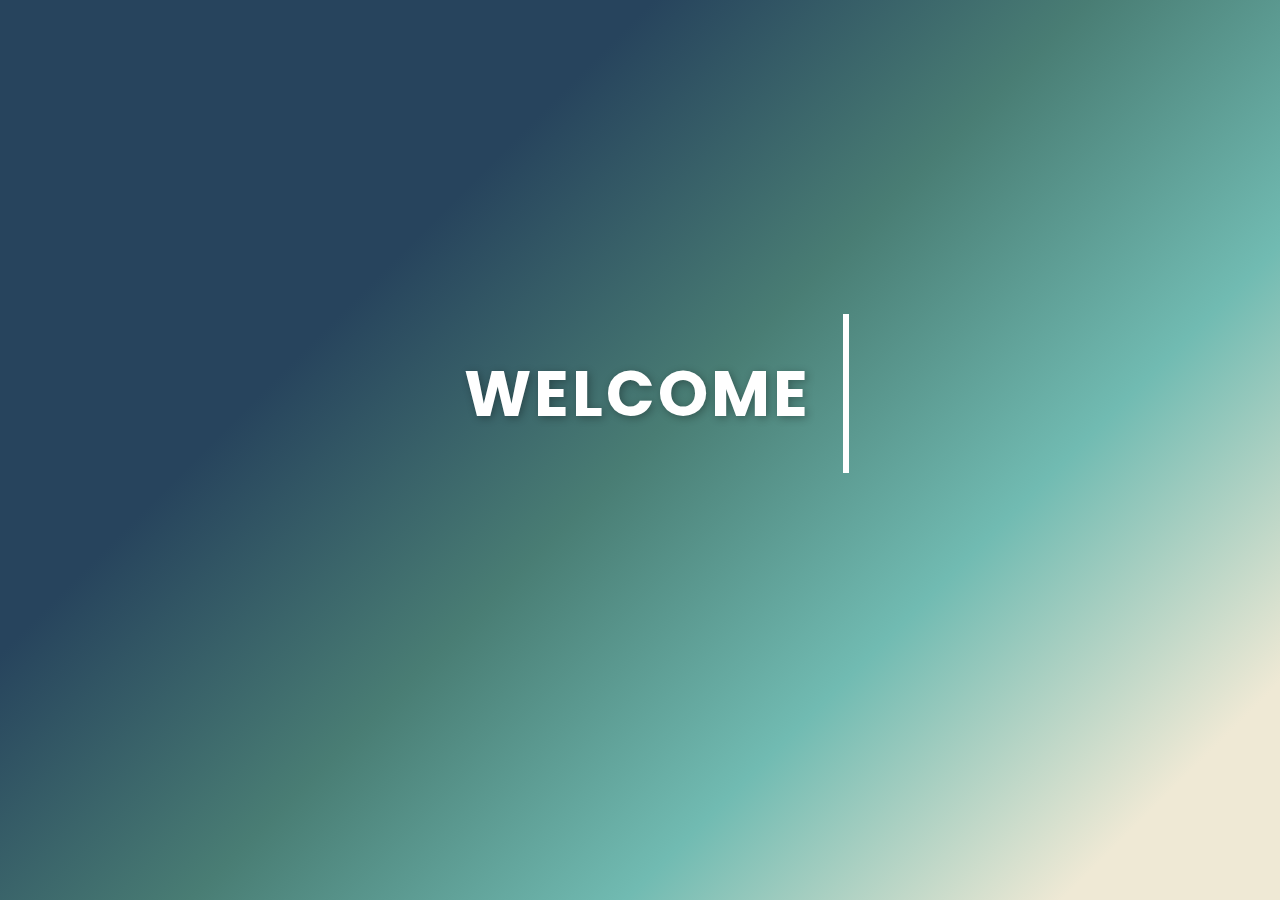
<file: index.html>
<!DOCTYPE html>
<html lang="en">
<head>
    <meta charset="UTF-8">
    <meta name="viewport" content="width=device-width, initial-scale=1.0">
    <title>JASCOM Landing Page</title>
    <link rel="stylesheet" href="style.css">
    <script src="splash.js"></script>
    <link rel="stylesheet" href="splash.css">
    <link rel="preconnect" href="https://fonts.googleapis.com">
    <link rel="preconnect" href="https://fonts.gstatic.com" crossorigin>
    <link href="https://fonts.googleapis.com/css2?family=Poppins:ital,wght@0,100;0,200;0,300;0,400;0,500;0,600;0,700;0,800;0,900;1,100;1,200;1,300;1,400;1,500;1,600;1,700;1,800;1,900&display=swap" rel="stylesheet">
</head>
<body>
    <div class="container">
        <h1 id="typewriter"></h1>
        <div class="button-container">
            <a href="login.html" class="enter-button">Enter Mail</a>
        </div>
    </div>

    <script src="script.js"></script>
</body>
</html>
</file>
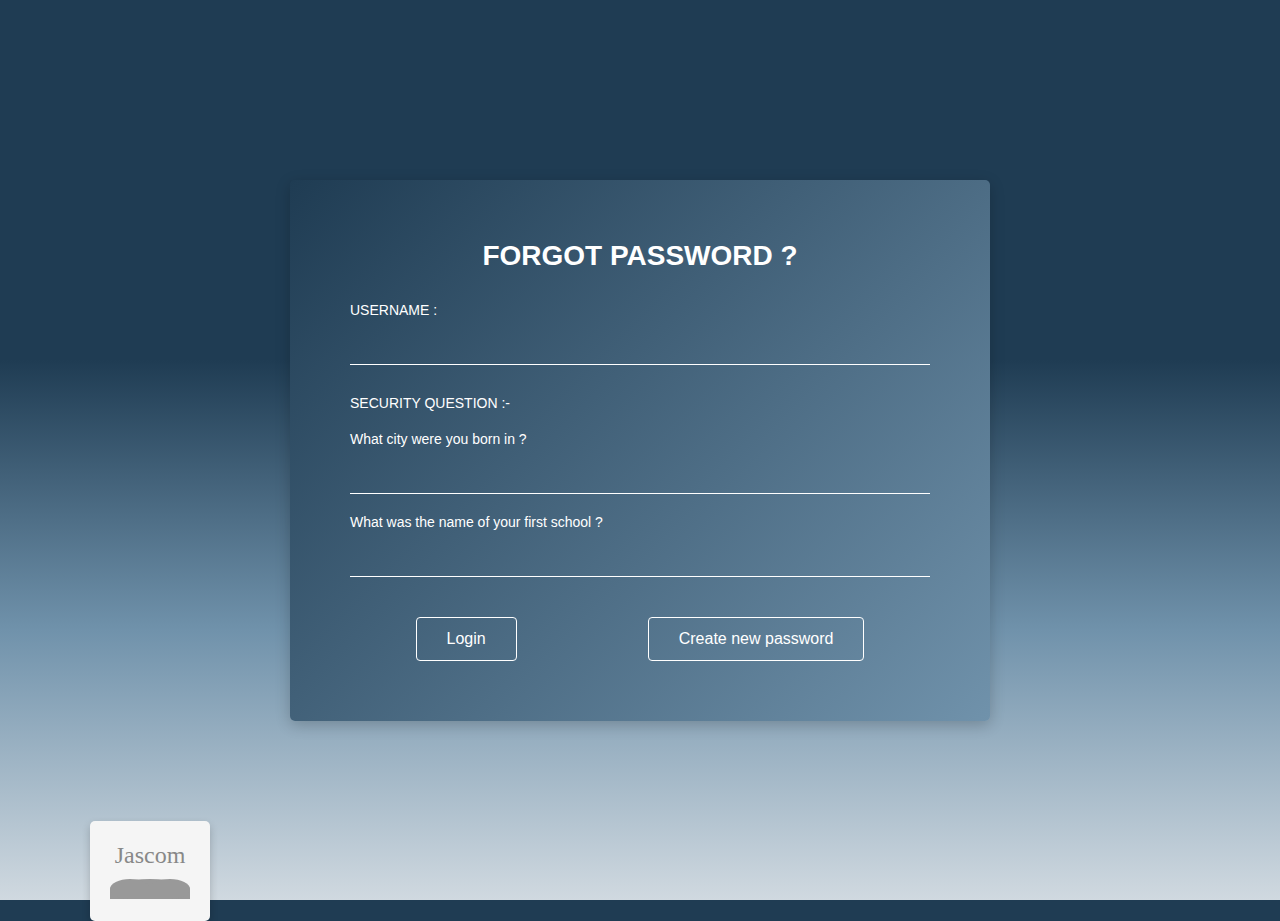
<file: forgotpass.html>
<!DOCTYPE html>
<html lang="en">
<head>
    <meta charset="UTF-8">
    <meta name="viewport" content="width=device-width, initial-scale=1.0">
    <title>Password Recovery</title>
    <link rel="stylesheet" href="forgot.css">
    <script src="splash.js"></script>
    <link rel="stylesheet" href="splash.css">
</head>
<body>
    <div class="container">
        <div class="logo-container">
            <div class="logo">
                <span>Jascom</span>
                <div class="mustache"></div>
            </div>
        </div>
        
        <div class="form-container">
            <h1>FORGOT PASSWORD ?</h1>
            
            <form id="passwordRecoveryForm">
                <div class="input-group">
                    <label for="username">USERNAME :</label>
                    <input type="text" id="username" name="username" required>
                </div>
                
                <div class="security-section">
                    <p>SECURITY QUESTION :-</p>
                    
                    <div class="input-group">
                        <label for="city">What city were you born in ?</label>
                        <input type="text" id="city" name="city" required>
                    </div>
                    
                    <div class="input-group">
                        <label for="school">What was the name of your first school ?</label>
                        <input type="text" id="school" name="school" required>
                    </div>
                </div>
                
                <div class="button-group">
                    <a href="login.html" class="btn btn-login">Login</a>
                    <a href="newpassword.html" class="btn btn-new-password">Create new password</a>
                </div>
            </form>
        </div>
    </div>
    
    <script src="forgot.js"></script>
</body>
</html>
</file>
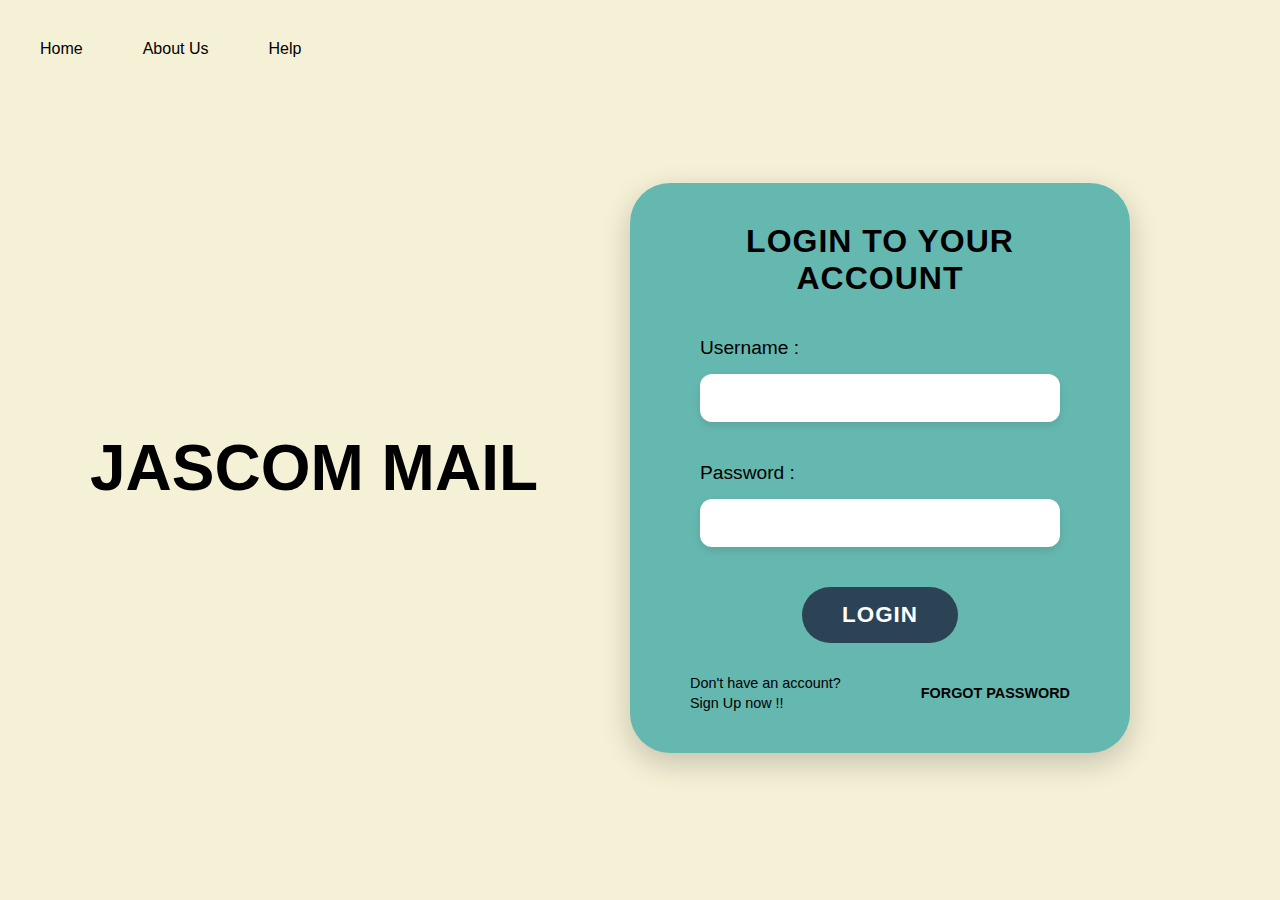
<file: login.html>
<!DOCTYPE html>
<html lang="en">
<head>
    <meta charset="UTF-8">
    <meta name="viewport" content="width=device-width, initial-scale=1.0">
    <title>Jascom Mail</title>
    <link rel="stylesheet" href="loginstyle.css">
    <link rel="stylesheet" href="splash.css">
    <script src="loginscript.js" defer></script>
    <script src="splash.js"></script>
</head>
<body>
    <nav class="navbar">
        <div class="nav-links">
            <a href="index.html" class="nav-link">Home</a>
            <a href="#" class="nav-link">About Us</a>
            <a href="#" class="nav-link">Help</a>
        </div>
    </nav>
    
    <div class="main-content">
        <div class="title-container">
            <h1 class="main-title">JASCOM MAIL</h1>
        </div>
        
        <div class="login-card">
            <h2 class="login-title">LOGIN TO YOUR ACCOUNT</h2>
            
            <form id="loginForm" class="login-form">
                <div class="form-group">
                    <label for="username" class="form-label">Username :</label>
                    <input type="text" id="username" class="form-input" required>
                </div>
                
                <div class="form-group">
                    <label for="password" class="form-label">Password :</label>
                    <input type="password" id="password" class="form-input" required>
                </div>
                
                <button type="submit" class="login-button">LOGIN</button>
            </form>
            
            <div class="login-footer">
                <div class="signup-link">
                    <span>Don't have an account?</span><br>
                    <a href="signup.html" id="signupLink">Sign Up now !!</a>
                </div>
                <a href="forgotpass.html" class="forgot-password" id="forgotPassword">FORGOT PASSWORD</a>
            </div>
        </div>
    </div>
    
    <!-- Modal for signup and forgot password functionality -->
    <div id="modal" class="modal">
        <div class="modal-content">
            <span class="close-button">&times;</span>
            <h2 id="modalTitle"></h2>
            <div id="modalBody"></div>
        </div>
    </div>
</body>
</html>
</file>
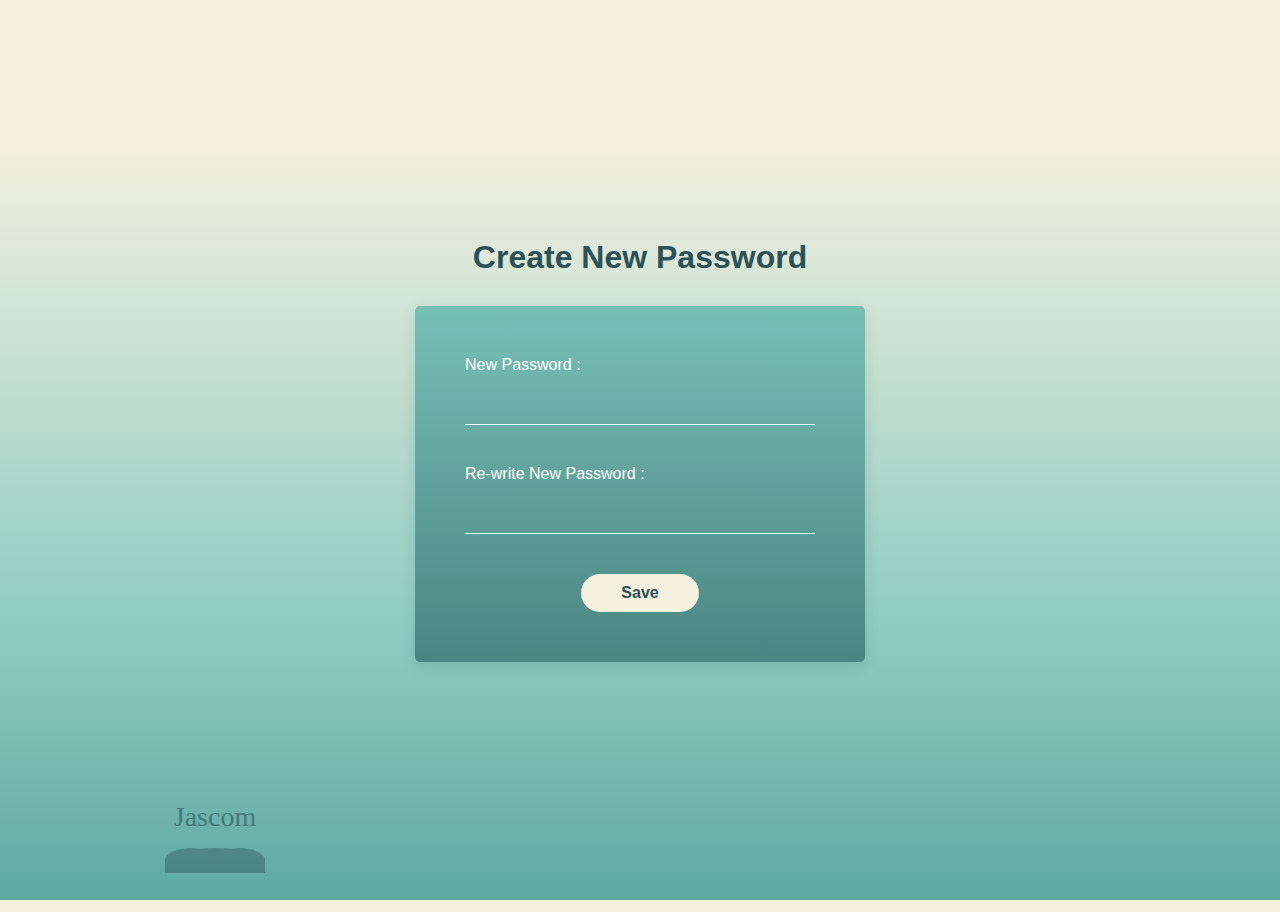
<file: newpassword.html>
<!DOCTYPE html>
<html lang="en">
<head>
    <meta charset="UTF-8">
    <meta name="viewport" content="width=device-width, initial-scale=1.0">
    <title>Create New Password</title>
    <link rel="stylesheet" href="newpasswordstyle.css">
    <script src="splash.js"></script>
    <link rel="stylesheet" href="splash.css">
</head>
<body>
    <div class="container">
        <h1>Create New Password</h1>
        
        <div class="form-container">
            <form id="newPasswordForm">
                <div class="input-group">
                    <label for="newPassword">New Password :</label>
                    <input type="password" id="newPassword" name="newPassword" required>
                </div>
                
                <div class="input-group">
                    <label for="confirmPassword">Re-write New Password :</label>
                    <input type="password" id="confirmPassword" name="confirmPassword" required>
                </div>
                
                <div class="button-group">
                    <button type="submit" class="btn save-btn">Save</button>
                </div>
            </form>
        </div>
        
        <div class="logo-container">
            <div class="logo">
                <span>Jascom</span>
                <div class="mustache"></div>
            </div>
        </div>
    </div>
    
    <script src="newpasswordscript.js"></script>
</body>
</html>
</file>
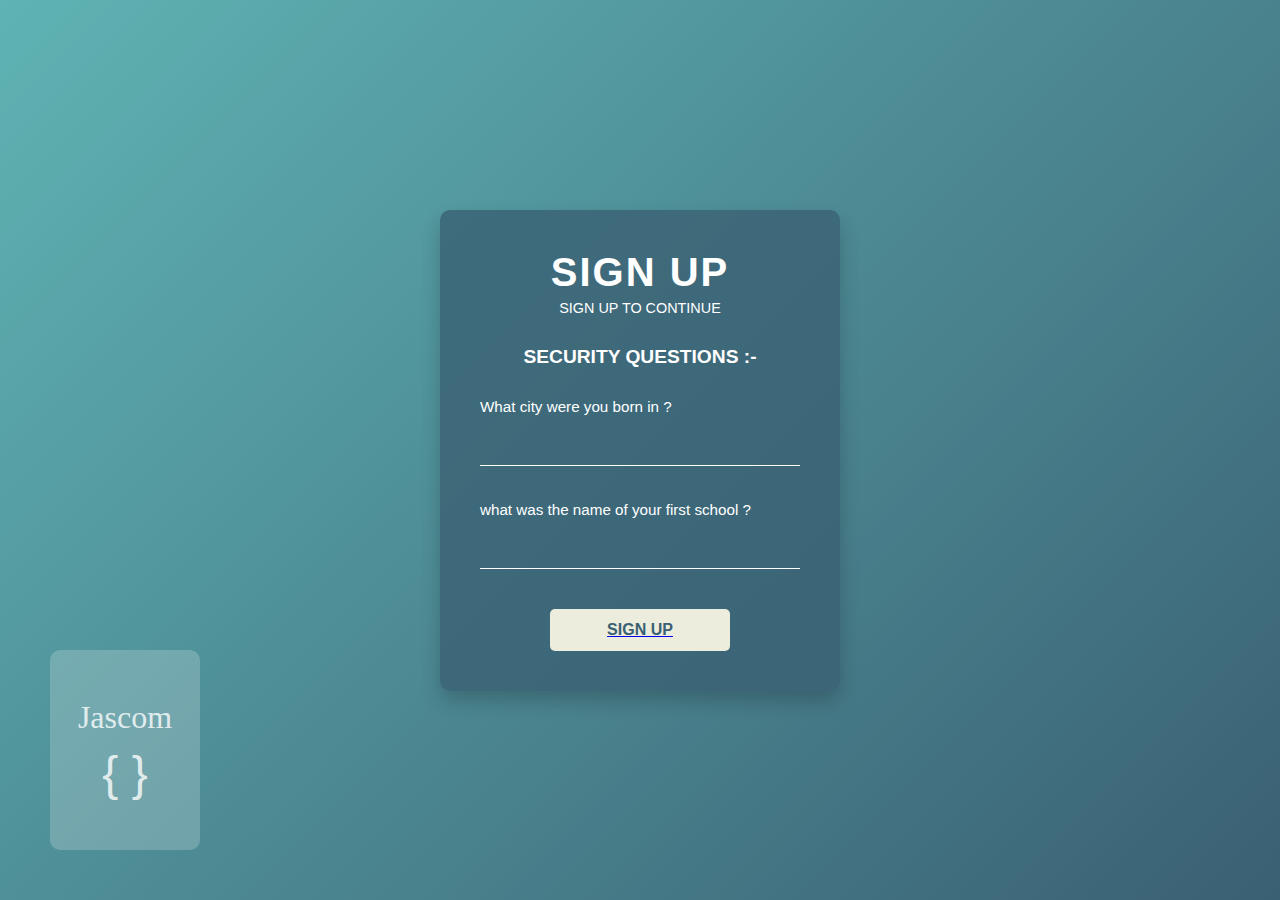
<file: securityquestions.html>
<!DOCTYPE html>
<html lang="en">
<head>
    <meta charset="UTF-8">
    <meta name="viewport" content="width=device-width, initial-scale=1.0">
    <title>Sign Up - Security Questions</title>
    <link rel="stylesheet" href="securityquestions.css">
    <script src="splash.js"></script>
    <link rel="stylesheet" href="splash.css">
</head>
<body>
    <div class="logo-container">
        <div class="logo-text">Jascom</div>
        <div class="logo-mustache">{ }</div>
    </div>
    
    <div class="signup-container">
        <div class="signup-header">
            <h1>SIGN UP</h1>
            <p>SIGN UP TO CONTINUE</p>
        </div>
        
        <div class="security-questions">
            <h2>SECURITY QUESTIONS :-</h2>
            
            <form id="security-form">
                <div class="form-group">
                    <label for="birthplace">What city were you born in ?</label>
                    <input type="text" id="birthplace" required>
                </div>
                
                <div class="form-group">
                    <label for="school">what was the name of your first school ?</label>
                    <input type="text" id="school" required>
                </div>
                
                <a href="login.html"><button type="button" class="signup-btn">SIGN UP</button></a>
            </form>
        </div>
    </div>
    
    <script src="securityquestions.js"></script>
</body>
</html>
</file>
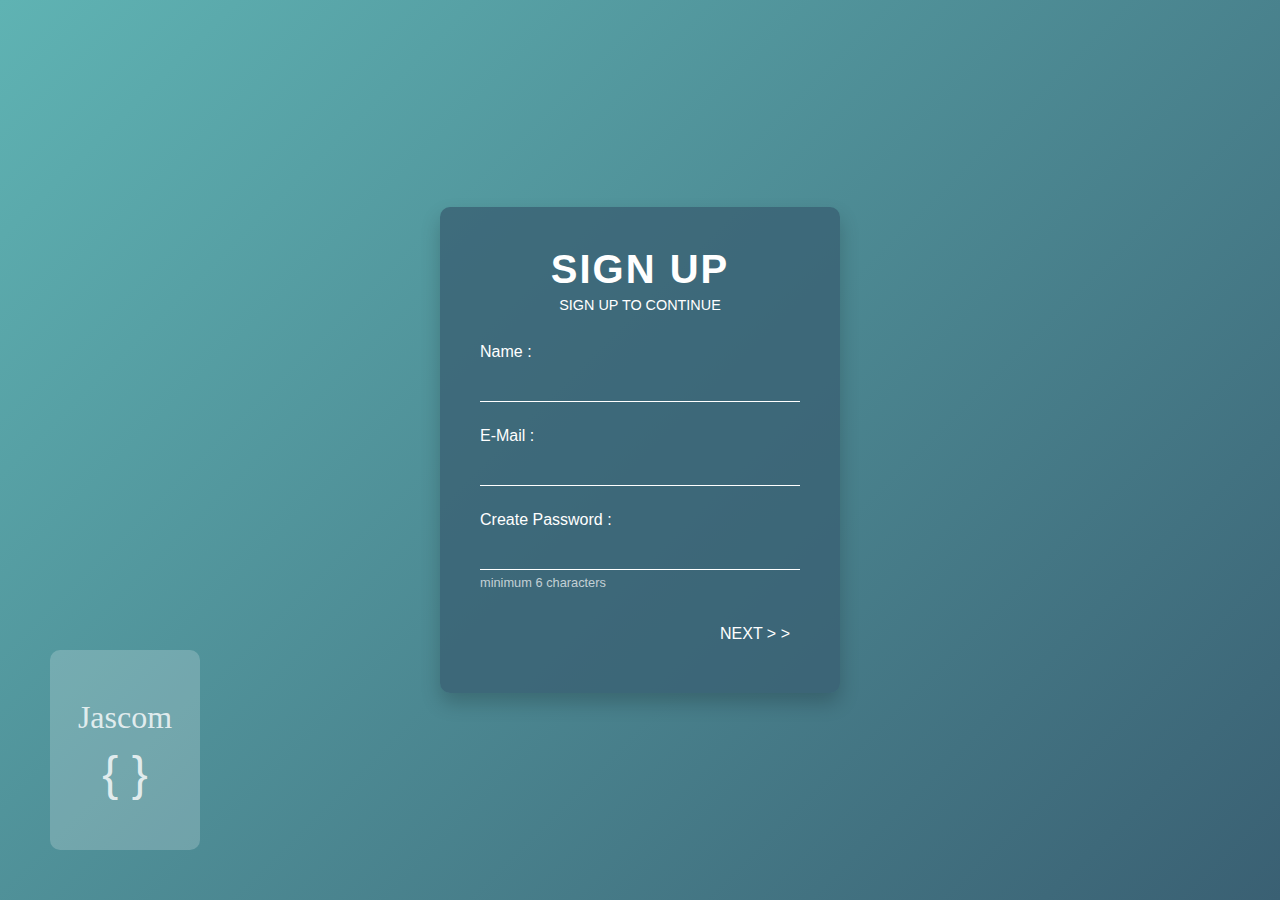
<file: signup.html>
<!DOCTYPE html>
<html lang="en">
<head>
    <meta charset="UTF-8">
    <meta name="viewport" content="width=device-width, initial-scale=1.0">
    <title>Sign Up Page</title>
    <link rel="stylesheet" href="signup.css">
    <script src="splash.js"></script>
    <link rel="stylesheet" href="splash.css">
</head>
<body>
    <div class="logo-container">
        <div class="logo-text">Jascom</div>
        <div class="logo-mustache">{ }</div>
    </div>
    <div class="signup-container">
        <div class="signup-header">
            <h1>SIGN UP</h1>
            <p>SIGN UP TO CONTINUE</p>
        </div>
        
        <form id="signup-form">
            <div class="form-group">
                <label for="name">Name :</label>
                <input type="text" id="name" required>
            </div>
            
            <div class="form-group">
                <label for="email">E-Mail :</label>
                <input type="email" id="email" required>
            </div>
            
            <div class="form-group">
                <label for="password">Create Password :</label>
                <input type="password" id="password" required>
                <small>minimum 6 characters</small>
            </div>
            
            <button type="submit" class="next-btn" id="next-button">NEXT > ></button>
        </form>
    </div>
    <script src="signupscript.js"></script>
</body>
</html>
</file>
<file: style.css>
* {
  margin: 0;
  padding: 0;
  box-sizing: border-box;
  font-family: "Poppins", sans-serif;
}

body {
  height: 100vh;
  display: flex;
  justify-content: center;
  align-items: center;
  background: linear-gradient(135deg, 
    #27445D 10%, 
    #27445D 30%, 
    #497D74 50%, 
    #71BBB2 70%, 
    #EFE9D5 90%, 
    #EFE9D5 110%);  
  overflow: hidden;
  position: relative;
}

/* Splash circles */
.splash {
  position: absolute;
  border-radius: 50%;
  background: rgba(239, 233, 213, 0.2);
  transform: translate(-50%, -50%);
  animation: splash 2s ease-out forwards;
  pointer-events: none;
}

@keyframes splash {
  0% {
    width: 0;
    height: 0;
    opacity: 0.8;
  }
  100% {
    width: 500px;
    height: 500px;
    opacity: 0;
  }
}

.container {
  text-align: center;
  z-index: 1;
  display: flex;
  flex-direction: column;
  align-items: center;
}

h1 {
  font-size: 4rem;
  letter-spacing: 3px;
  color: white;
  text-shadow: 2px 2px 8px rgba(0, 0, 0, 0.3);
  position: relative;
  padding: 0.5em;
  border-right: 0.1em solid white;
  white-space: nowrap;
  margin: 0 auto;
  animation: blink-caret 0.75s step-end infinite;
}

.button-container {
  margin-top: 50px;
  opacity: 0;
  animation: fadeIn 1s ease-in forwards;
  animation-delay: 1.5s;
}

.enter-button {
  display: inline-block;
  background-color: #2c4356;
  color: white;
  text-decoration: none;
  padding: 15px 40px;
  border-radius: 30px;
  font-size: 1.4rem;
  font-weight: bold;
  letter-spacing: 1px;
  text-transform: uppercase;
  transition: all 0.3s ease;
  box-shadow: 0 4px 10px rgba(0, 0, 0, 0.2);
}

.enter-button:hover {
  background-color: #1a3045;
  transform: translateY(-3px);
  box-shadow: 0 6px 15px rgba(0, 0, 0, 0.3);
}

@keyframes fadeIn {
  from { opacity: 0; }
  to { opacity: 1; }
}

@keyframes blink-caret {
  from, to { border-color: transparent; }
  50% { border-color: white; }
}

/* Media queries for responsiveness */
@media screen and (max-width: 768px) {
  h1 {
    font-size: 3rem;
  }
  
  .enter-button {
    font-size: 1.2rem;
    padding: 12px 30px;
  }
}

@media screen and (max-width: 480px) {
  h1 {
    font-size: 2rem;
    letter-spacing: 2px;
  }
  
  .enter-button {
    font-size: 1rem;
    padding: 10px 25px;
  }
}
</file>
<file: splash.css>
/* Splash animation styles */
.splash {
    position: absolute;
    border-radius: 50%;
    background: rgba(255, 255, 255, 0.15);
    transform: translate(-50%, -50%);
    animation: splash 2s ease-out forwards;
    pointer-events: none;
    z-index: 0;
}

@keyframes splash {
    0% {
        width: 0;
        height: 0;
        opacity: 0.8;
    }
    100% {
        width: 500px;
        height: 500px;
        opacity: 0;
    }
}

/* Transition effects for interactive elements */
.smooth-transition {
    transition: all 0.3s ease;
}

.btn, button, input, a {
    transition: all 0.3s ease;
}

/* Page transitions */
body {
    animation: fadeIn 0.5s ease-in forwards;
}

@keyframes fadeIn {
    from { opacity: 0; }
    to { opacity: 1; }
}
</file>
<file: forgot.css>
* {
    margin: 0;
    padding: 0;
    box-sizing: border-box;
    font-family: Arial, sans-serif;
}

body {
    width: 100%;
    min-height: 100vh;
    background: linear-gradient(to bottom, #1f3c53 0%, #1f3c53 40%, #7092ab 70%, #d0d9e0 100%);
    display: flex;
    justify-content: center;
    align-items: center;
    position: relative;
}

.container {
    width: 100%;
    max-width: 1200px;
    display: flex;
    justify-content: center;
    align-items: center;
    position: relative;
}

.logo-container {
    position: absolute;
    bottom: -200px;
    left: 50px;
    z-index: 1;
}

.logo {
    background-color: #f5f5f5;
    padding: 20px;
    border-radius: 5px;
    width: 120px;
    height: 100px;
    display: flex;
    flex-direction: column;
    justify-content: center;
    align-items: center;
    position: relative;
    box-shadow: 0 4px 8px rgba(0, 0, 0, 0.2);
}

.logo span {
    font-family: 'Brush Script MT', cursive;
    font-size: 24px;
    color: #888;
}

.mustache {
    width: 80px;
    height: 20px;
    background-color: #999;
    border-radius: 50% 50% 0 0;
    position: relative;
    margin-top: 10px;
}

.mustache:before, .mustache:after {
    content: '';
    position: absolute;
    width: 40px;
    height: 20px;
    background-color: #999;
    bottom: 0;
}

.mustache:before {
    left: 0;
    border-radius: 50% 50% 0 50%;
}

.mustache:after {
    right: 0;
    border-radius: 50% 50% 50% 0;
}

.form-container {
    /* Changed to match the background gradient */
    background: linear-gradient(135deg, #1f3c53 0%, #7092ab 100%);
    padding: 60px;  /* Increased padding for larger size */
    border-radius: 5px;
    box-shadow: 0 4px 15px rgba(0, 0, 0, 0.2);
    width: 700px;  /* Increased width from 600px */
    max-width: 90%;
    min-height: 500px;  /* Added min-height for bigger appearance */
    display: flex;
    flex-direction: column;
    justify-content: space-between;
}

h1 {
    color: white;
    text-align: center;
    margin-bottom: 30px;
    font-size: 28px;
}

.input-group {
    margin-bottom: 20px;
}

label {
    display: block;
    color: white;
    margin-bottom: 8px;
    font-size: 14px;
}

input {
    width: 100%;
    padding: 10px;
    border: none;
    border-bottom: 1px solid white;
    background: transparent;
    color: white;
    outline: none;
    font-size: 16px;
}

input::placeholder {
    color: rgba(255, 255, 255, 0.7);
}

.security-section {
    margin: 30px 0;
}

.security-section p {
    color: white;
    margin-bottom: 20px;
    font-size: 14px;
}

.button-group {
    display: flex;
    justify-content: space-around;
    margin-top: 40px;
}

.btn {
    padding: 12px 30px;  /* Increased padding for larger buttons */
    border: none;
    border-radius: 4px;
    cursor: pointer;
    font-size: 16px;
    text-decoration: none;
    text-align: center;
    transition: all 0.3s ease;
}

.btn-login {
    background-color: transparent;
    color: white;
    border: 1px solid white;
}

.btn-new-password {
    background-color: transparent;
    color: white;
    border: 1px solid white;
}

.btn:hover {
    background-color: rgba(255, 255, 255, 0.2);
}

@media (max-width: 768px) {
    .form-container {
        width: 90%;
        padding: 30px;  /* Reduced padding for mobile */
        min-height: auto;  /* Auto height for mobile */
    }
    
    .logo-container {
        left: 20px;
        bottom: -150px;
    }
    
    .button-group {
        flex-direction: column;
        gap: 20px;
    }
    
    .btn {
        width: 100%;
    }
}
</file>
<file: newpasswordstyle.css>
* {
    margin: 0;
    padding: 0;
    box-sizing: border-box;
    font-family: Arial, sans-serif;
}

body {
    width: 100%;
    height: 100vh;
    background: linear-gradient(to bottom, #f5f1e0 0%, #f5f1e0 15%, #8dccc1 70%, #5fa9a0 100%);
    display: flex;
    justify-content: center;
    align-items: center;
    position: relative;
}

.container {
    width: 100%;
    max-width: 1200px;
    display: flex;
    flex-direction: column;
    justify-content: center;
    align-items: center;
    position: relative;
}

h1 {
    color: #2c5157;
    text-align: center;
    margin-bottom: 30px;
    font-size: 32px;
    font-weight: 600;
}

.form-container {
    background: linear-gradient(to bottom, #77c0b6 0%, #4a8580 100%);
    padding: 50px;
    border-radius: 5px;
    box-shadow: 0 4px 15px rgba(0, 0, 0, 0.1);
    width: 450px;
    max-width: 90%;
}

.input-group {
    margin-bottom: 40px;
}

label {
    display: block;
    color: white;
    margin-bottom: 12px;
    font-size: 16px;
}

input {
    width: 100%;
    padding: 10px 0;
    border: none;
    border-bottom: 1px solid white;
    background: transparent;
    color: white;
    outline: none;
    font-size: 16px;
}

input::placeholder {
    color: rgba(255, 255, 255, 0.7);
}

.button-group {
    display: flex;
    justify-content: center;
    margin-top: 40px;
}

.btn {
    padding: 10px 40px;
    border: none;
    border-radius: 25px;
    cursor: pointer;
    font-size: 16px;
    transition: all 0.3s ease;
}

.save-btn {
    background-color: #f5f1e0;
    color: #2c5157;
    font-weight: bold;
}

.save-btn:hover {
    background-color: #e6e2d1;
}

.logo-container {
    position: absolute;
    bottom: -250px;
    left: 100px;
    z-index: 1;
    opacity: 0.6;
}

.logo {
    background-color: transparent;
    padding: 20px;
    width: 150px;
    height: 150px;
    display: flex;
    flex-direction: column;
    justify-content: center;
    align-items: center;
    position: relative;
}

.logo span {
    font-family: 'Brush Script MT', cursive;
    font-size: 28px;
    color: #2c5157;
}

.mustache {
    width: 100px;
    height: 25px;
    background-color: #2c5157;
    border-radius: 50% 50% 0 0;
    position: relative;
    margin-top: 15px;
    opacity: 0.7;
}

.mustache:before, .mustache:after {
    content: '';
    position: absolute;
    width: 50px;
    height: 25px;
    background-color: #2c5157;
    bottom: 0;
}

.mustache:before {
    left: 0;
    border-radius: 50% 50% 0 50%;
}

.mustache:after {
    right: 0;
    border-radius: 50% 50% 50% 0;
}

@media (max-width: 768px) {
    .form-container {
        width: 90%;
        padding: 30px;
    }
    
    .logo-container {
        left: 50%;
        transform: translateX(-50%);
        bottom: -200px;
    }
    
    h1 {
        font-size: 28px;
    }
}
</file>
<file: securityquestions.css>
* {
    margin: 0;
    padding: 0;
    box-sizing: border-box;
    font-family: 'Arial', sans-serif;
}

body {
    background: linear-gradient(135deg, #5fb3b3 0%, #3a6073 100%);
    height: 100vh;
    display: flex;
    justify-content: center;
    align-items: center;
    overflow: hidden;
    position: relative;
}

.logo-container {
    position: absolute;
    left: 50px;
    bottom: 50px;
    width: 150px;
    height: 200px;
    background-color: rgba(255, 255, 255, 0.2);
    border-radius: 10px;
    display: flex;
    flex-direction: column;
    justify-content: center;
    align-items: center;
    padding: 20px;
}

.logo-text {
    font-family: 'Brush Script MT', cursive;
    font-size: 2rem;
    color: rgba(255, 255, 255, 0.8);
    margin-bottom: 10px;
}

.logo-mustache {
    font-size: 3rem;
    color: rgba(255, 255, 255, 0.8);
}

.signup-container {
    background-color: rgba(58, 96, 115, 0.8);
    padding: 40px;
    border-radius: 10px;
    width: 400px;
    box-shadow: 0 10px 20px rgba(0, 0, 0, 0.2);
}

.signup-header {
    text-align: center;
    margin-bottom: 30px;
}

.signup-header h1 {
    color: white;
    font-size: 2.5rem;
    letter-spacing: 2px;
}

.signup-header p {
    color: white;
    font-size: 0.9rem;
    margin-top: 5px;
}

.security-questions h2 {
    color: white;
    font-size: 1.2rem;
    margin-bottom: 30px;
    text-align: center;
}

.form-group {
    margin-bottom: 35px;
}

.form-group label {
    display: block;
    color: white;
    margin-bottom: 15px;
    font-size: 0.95rem;
}

.form-group input {
    width: 100%;
    padding: 10px 5px;
    background: transparent;
    border: none;
    border-bottom: 1px solid white;
    color: white;
    outline: none;
}

.signup-btn {
    display: block;
    width: 180px;
    padding: 12px;
    background-color: rgba(255, 252, 232, 0.9);
    border: none;
    border-radius: 5px;
    color: #3a6073;
    font-size: 1rem;
    font-weight: bold;
    cursor: pointer;
    margin: 40px auto 0;
    transition: background-color 0.3s;
}

.signup-btn:hover {
    background-color: #fff;
}

/* Media query for responsiveness */
@media screen and (max-width: 768px) {
    .signup-container {
        width: 90%;
        max-width: 400px;
    }
    
    .logo-container {
        left: 20px;
        bottom: 20px;
        width: 120px;
        height: 160px;
    }
}
</file>
<file: signup.css>
* {
    margin: 0;
    padding: 0;
    box-sizing: border-box;
    font-family: 'Arial', sans-serif;
}

body {
    background: linear-gradient(135deg, #5fb3b3 0%, #3a6073 100%);
    height: 100vh;
    display: flex;
    justify-content: center;
    align-items: center;
    overflow: hidden;
    position: relative;
}

.logo-container {
    position: absolute;
    left: 50px;
    bottom: 50px;
    width: 150px;
    height: 200px;
    background-color: rgba(255, 255, 255, 0.2);
    border-radius: 10px;
    display: flex;
    flex-direction: column;
    justify-content: center;
    align-items: center;
    padding: 20px;
}

.logo-text {
    font-family: 'Brush Script MT', cursive;
    font-size: 2rem;
    color: rgba(255, 255, 255, 0.8);
    margin-bottom: 10px;
}

.logo-mustache {
    font-size: 3rem;
    color: rgba(255, 255, 255, 0.8);
}

.signup-container {
    background-color: rgba(58, 96, 115, 0.8);
    padding: 40px;
    border-radius: 10px;
    width: 400px;
    box-shadow: 0 10px 20px rgba(0, 0, 0, 0.2);
}

.signup-header {
    text-align: center;
    margin-bottom: 30px;
}

.signup-header h1 {
    color: white;
    font-size: 2.5rem;
    letter-spacing: 2px;
}

.signup-header p {
    color: white;
    font-size: 0.9rem;
    margin-top: 5px;
}

.form-group {
    margin-bottom: 25px;
}

.form-group label {
    display: block;
    color: white;
    margin-bottom: 5px;
}

.form-group input {
    width: 100%;
    padding: 10px;
    background: transparent;
    border: none;
    border-bottom: 1px solid white;
    color: white;
    outline: none;
}

.form-group small {
    display: block;
    color: rgba(255, 255, 255, 0.7);
    font-size: 0.8rem;
    margin-top: 5px;
}

.next-btn {
    display: block;
    width: 100%;
    padding: 10px;
    background: none;
    border: none;
    color: white;
    font-size: 1rem;
    cursor: pointer;
    text-align: right;
    margin-top: 20px;
}

.next-btn:hover {
    text-decoration: underline;
}

/* Media query for responsiveness */
@media screen and (max-width: 768px) {
    .signup-container {
        width: 90%;
        max-width: 400px;
    }
    
    .logo-container {
        left: 20px;
        bottom: 20px;
        width: 120px;
        height: 160px;
    }
}
</file>
<file: loginstyle.css>
/* Reset and base styles */
* {
    margin: 0;
    padding: 0;
    box-sizing: border-box;
    font-family: Arial, sans-serif;
}

body {
    background-color: #f5f1d7;
    min-height: 100vh;
}

/* Navigation */
.navbar {
    padding: 40px 40px 20px;
    text-align: left;
}

.nav-links {
    display: flex;
    gap: 60px;
}

.nav-link {
    text-decoration: none;
    color: #000;
    font-size: 16px;
}

.nav-link:hover {
    text-decoration: underline;
}

/* Main content */
.main-content {
    display: flex;
    flex-direction: row;
    align-items: center;
    padding: 0;
    height: calc(100vh - 120px);
    position: relative;
}

/* Title section */
.title-container {
    position: absolute;
    left: 90px;
    text-align: left;
}

.main-title {
    font-size: 4rem;
    font-weight: bold;
}

/* Login card */
.login-card {
    background-color: #65b8b0;
    border-radius: 40px; /* Increased border radius to match image */
    padding: 40px;
    width: 500px;
    box-shadow: 0 10px 30px rgba(0, 0, 0, 0.2);
    position: absolute;
    right: 150px;
}

.login-title {
    text-align: center;
    font-size: 2rem; /* Adjusted size */
    font-weight: bold;
    margin-bottom: 40px;
    text-transform: uppercase;
    letter-spacing: 1px; /* Added letter spacing */
}

/* Form styles */
.login-form {
    padding: 0 30px; /* Added horizontal padding to indent form */
}

.form-group {
    margin-bottom: 40px; /* Increased spacing between form groups */
}

.form-label {
    display: block;
    margin-bottom: 15px;
    font-size: 1.2rem;
    font-weight: normal;
}

.form-input {
    width: 100%;
    padding: 15px;
    border: none;
    border-radius: 12px; /* Increased border radius */
    background-color: #fff;
    font-size: 1rem;
    box-shadow: 0 4px 8px rgba(0, 0, 0, 0.1); /* Added subtle shadow for depth */
}

.login-button {
    background-color: #2c4356;
    color: white;
    border: none;
    border-radius: 30px;
    padding: 15px 40px; /* Wider button */
    font-size: 1.4rem;
    cursor: pointer;
    font-weight: bold;
    display: block;
    margin: 30px auto 20px;
    min-width: 150px;
    text-transform: uppercase;
    letter-spacing: 1px;
}

.login-button:hover {
    background-color: #1a3045;
}

/* Footer links */
.login-footer {
    display: flex;
    justify-content: space-between;
    margin-top: 30px;
    font-size: 0.9rem;
    padding: 0 20px; /* Added padding to match the indentation in image */
}

.signup-link {
    text-align: left;
    line-height: 1.4;
}

.signup-link a, 
.forgot-password {
    text-decoration: none;
    color: #000;
}

.forgot-password {
    align-self: center; /* Align with signup text */
    font-weight: bold;
}

.signup-link a:hover,
.forgot-password:hover {
    text-decoration: underline;
}

/* Modal styles */
.modal {
    display: none;
    position: fixed;
    z-index: 10;
    left: 0;
    top: 0;
    width: 100%;
    height: 100%;
    overflow: auto;
    background-color: rgba(0, 0, 0, 0.4);
}

.modal-content {
    background-color: #65b8b0;
    margin: 15% auto;
    padding: 30px;
    border-radius: 20px;
    width: 60%;
    max-width: 500px;
}

.close-button {
    color: #000;
    float: right;
    font-size: 28px;
    font-weight: bold;
    cursor: pointer;
}

.close-button:hover {
    color: #555;
}

/* Form animation */
.form-input:focus {
    outline: none;
    box-shadow: 0 0 5px rgba(44, 67, 86, 0.5);
    transform: scale(1.01);
    transition: all 0.2s ease;
}

/* Responsive design */
@media (max-width: 1200px) {
    .title-container {
        left: 60px;
    }
    
    .login-card {
        right: 100px;
    }
}

@media (max-width: 992px) {
    .main-content {
        flex-direction: column;
        position: static;
        height: auto;
        margin-top: 20px;
        padding: 0 20px;
    }
    
    .title-container {
        position: static;
        text-align: center;
        margin-bottom: 40px;
    }
    
    .login-card {
        position: static;
        width: 100%;
        max-width: 500px;
        margin: 0 auto;
    }
}

@media (max-width: 576px) {
    .navbar {
        padding: 30px 15px 15px;
    }
    
    .nav-links {
        gap: 20px;
        justify-content: center;
    }
    
    .main-title {
        font-size: 3rem;
    }
    
    .login-card {
        padding: 30px 20px;
    }
    
    .login-title {
        font-size: 1.5rem;
    }
    
    .login-footer {
        flex-direction: column;
        align-items: center;
        gap: 15px;
    }
    
    .forgot-password {
        margin-top: 10px;
    }
}
</file>
